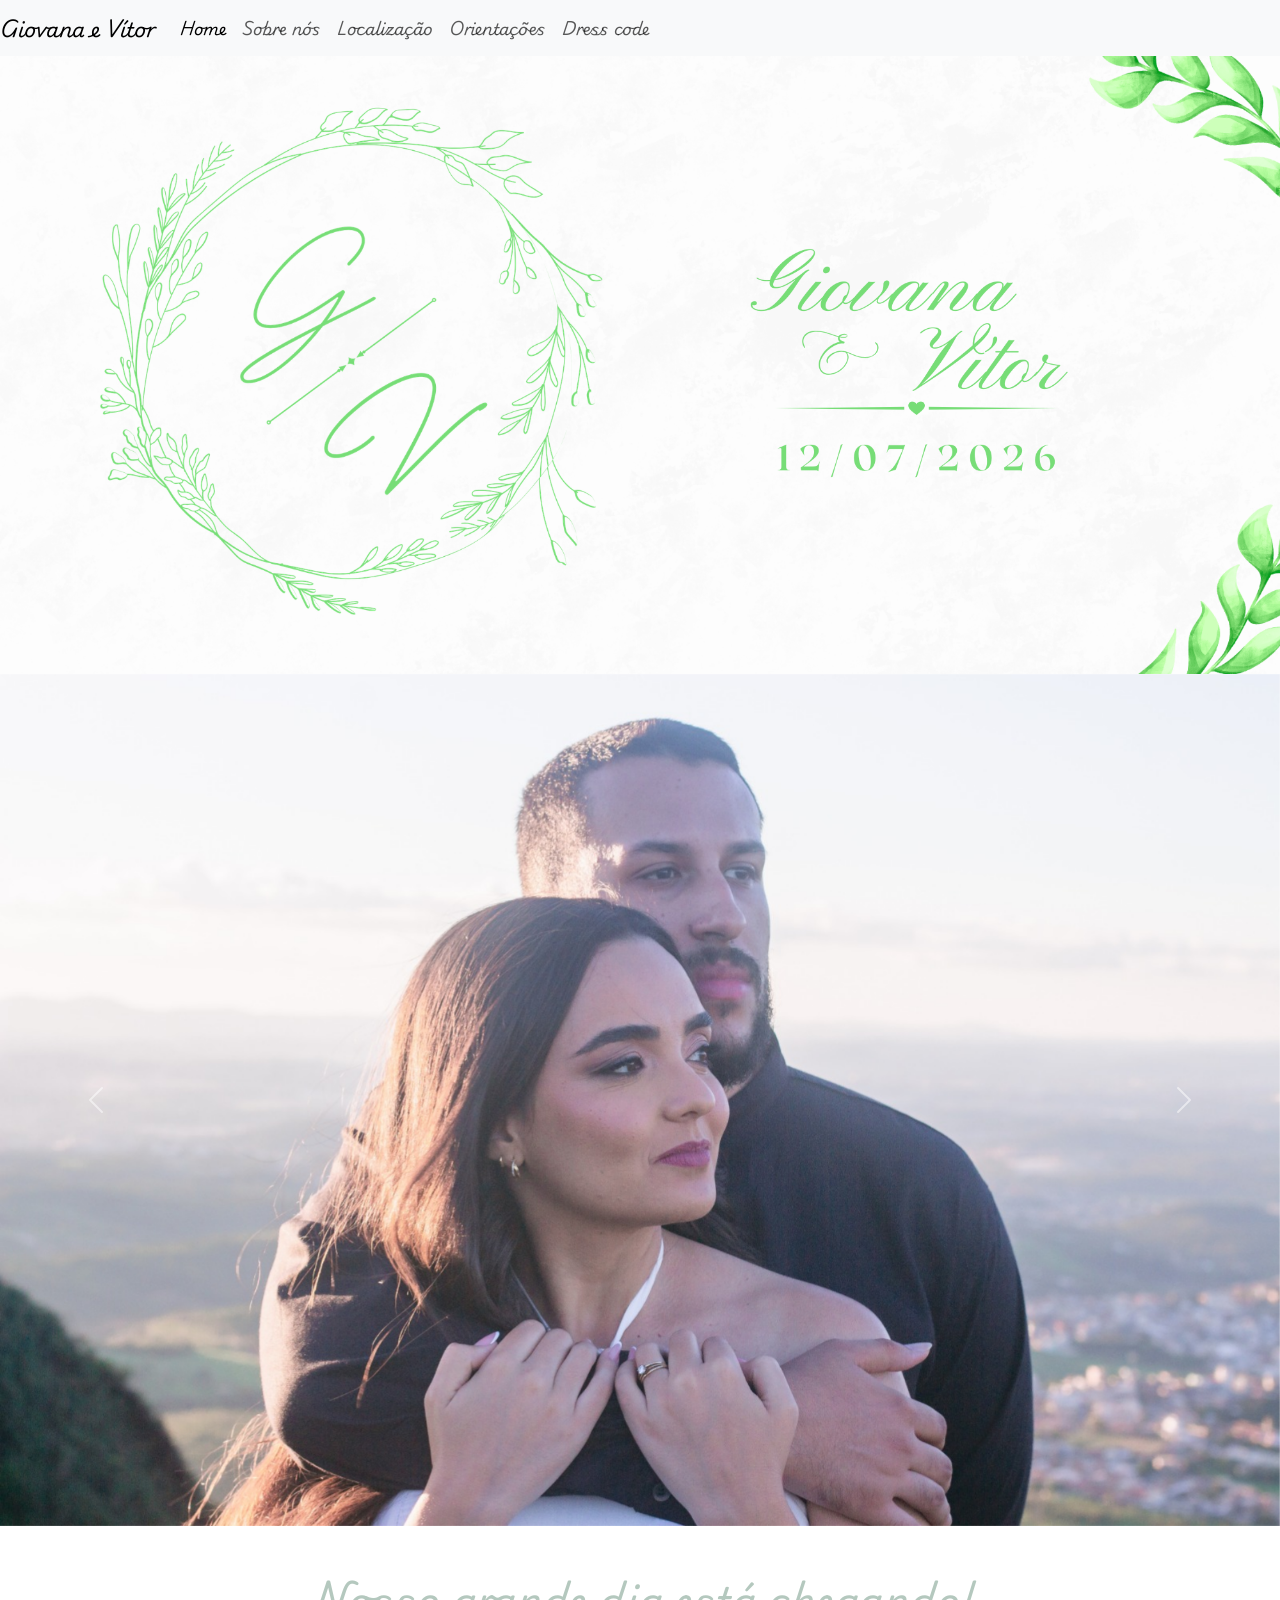
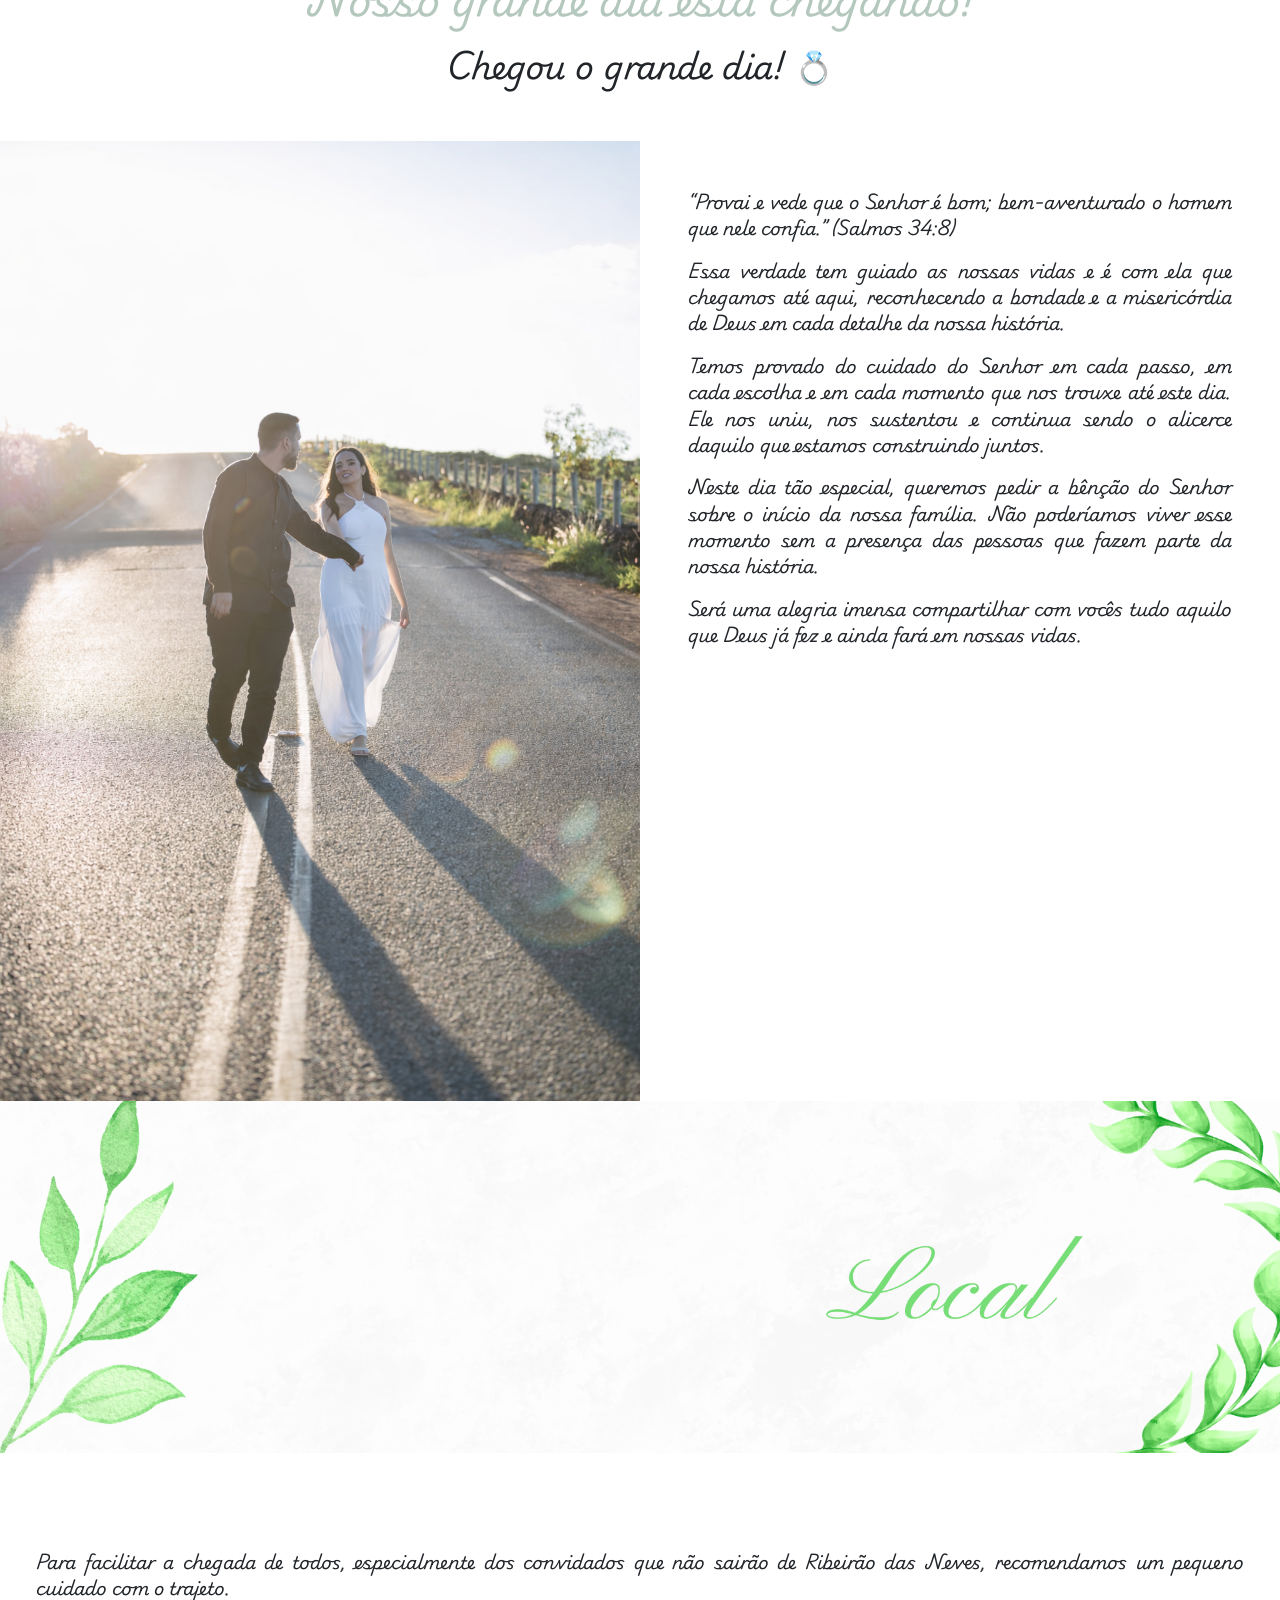
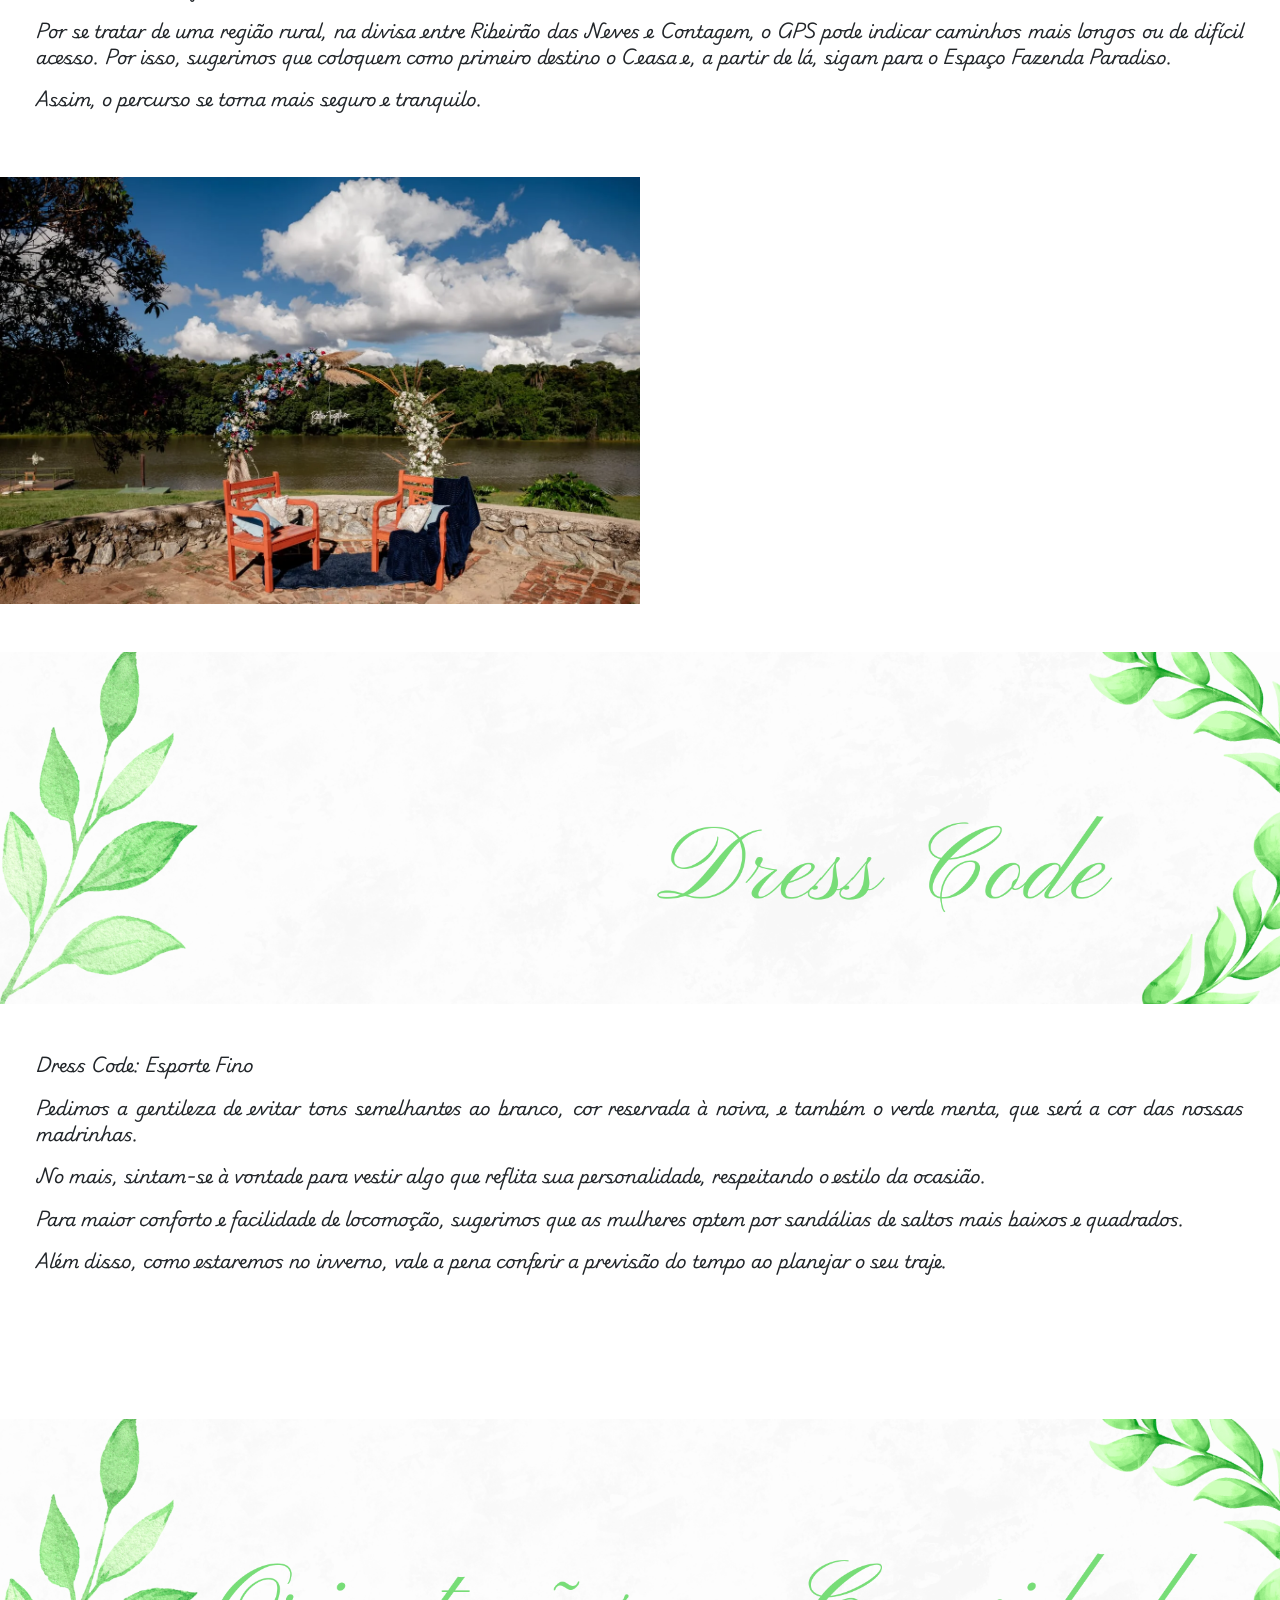
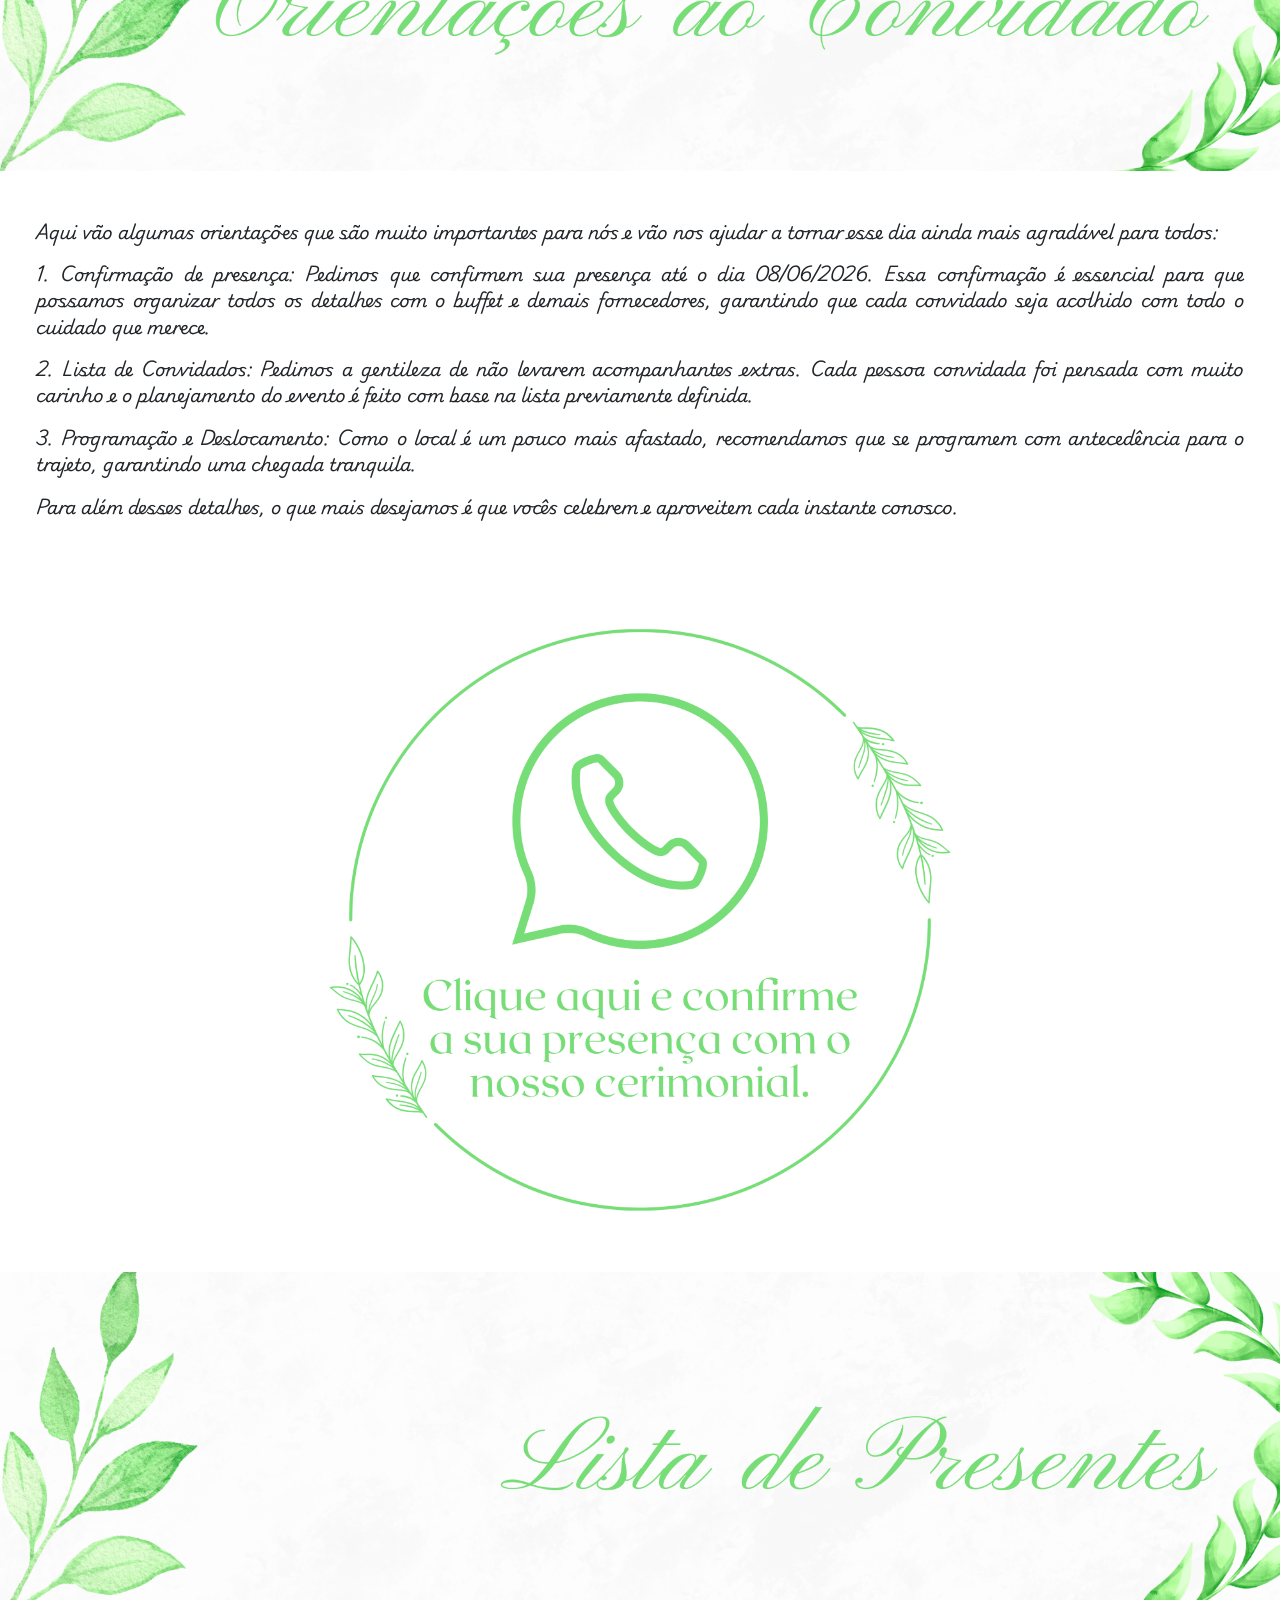
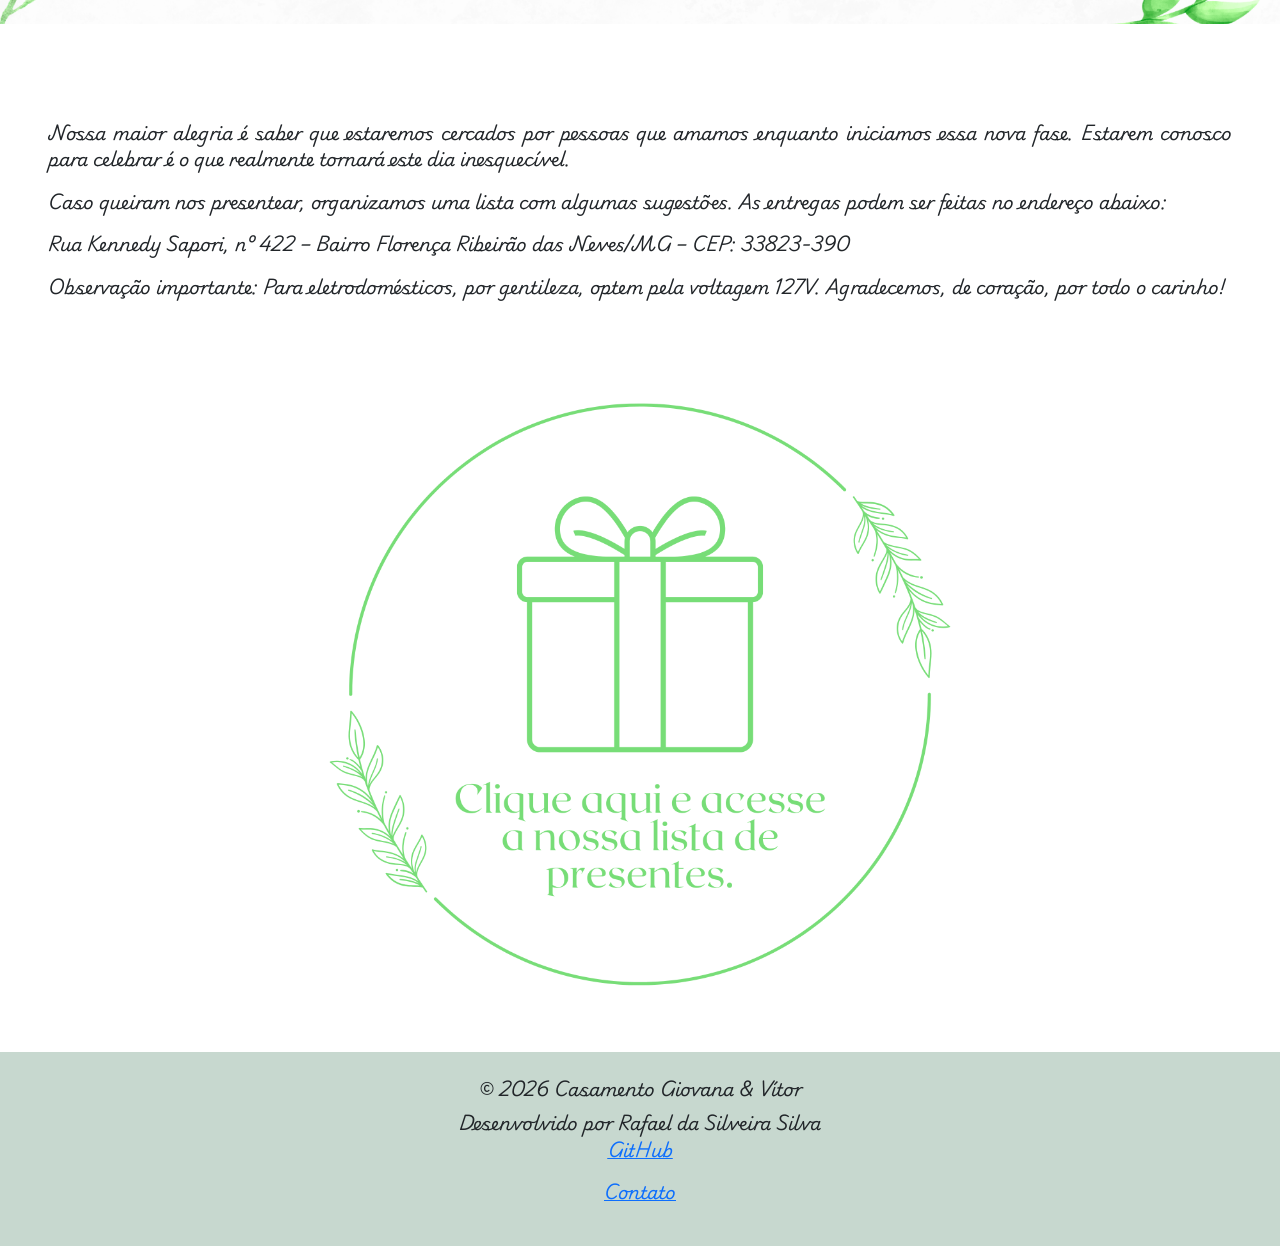
<file: index.html>
<!DOCTYPE html>
<html lang="en">
<head>
    <meta charset="UTF-8">
    <meta name="viewport" content="width=device-width, initial-scale=1.0">
    <link rel="stylesheet" href="https://cdnjs.cloudflare.com/ajax/libs/twitter-bootstrap/5.3.8/css/bootstrap.min.css" integrity="sha512-2bBQCjcnw658Lho4nlXJcc6WkV/UxpE/sAokbXPxQNGqmNdQrWqtw26Ns9kFF/yG792pKR1Sx8/Y1Lf1XN4GKA==" crossorigin="anonymous" referrerpolicy="no-referrer" />
    <script src="https://cdnjs.cloudflare.com/ajax/libs/twitter-bootstrap/5.3.8/js/bootstrap.min.js" integrity="sha512-nKXmKvJyiGQy343jatQlzDprflyB5c+tKCzGP3Uq67v+lmzfnZUi/ZT+fc6ITZfSC5HhaBKUIvr/nTLCV+7F+Q==" crossorigin="anonymous" referrerpolicy="no-referrer"></script>
    <link rel="stylesheet" href="estilo/style.css">
    <link rel="preconnect" href="https://fonts.googleapis.com">
    <link rel="preconnect" href="https://fonts.gstatic.com" crossorigin>
    <link href="https://fonts.googleapis.com/css2?family=Playwrite+DK+Uloopet:wght@100..400&display=swap" rel="stylesheet">

    <title>Casamento Giovana e Vítor</title>

</head>
<body>

    <!-- NAVBAR -->
        <nav class="navbar navbar-expand-lg bg-body-tertiary sticky-top">
            <div class="container-fluid p-0">
                    <a class="navbar-brand" href="#">Giovana e Vítor</a>
                    <button class="navbar-toggler" type="button" data-bs-toggle="collapse" data-bs-target="#navbarNav" aria-controls="navbarNav" aria-expanded="false" aria-label="Toggle navigation">
                        <span class="navbar-toggler-icon"></span>
                    </button>
                    <div class="collapse navbar-collapse" id="navbarNav">
                        <ul class="navbar-nav">
                            <li class="nav-item">
                                <a class="nav-link active" aria-current="page" href="#">Home</a>
                            </li>
                            <li class="nav-item">
                                <a class="nav-link" href="#textoInicial">Sobre nós</a>
                            </li>
                            <li class="nav-item">
                                <a class="nav-link" href="#localizacao">Localização</a>
                            </li>
                            <li class="nav-item">
                                <a class="nav-link" href="#orientacao">Orientações</a>
                            </li>
                            <li class="nav-item">
                                <a class="nav-link" href="#dresscode">Dress code</a>
                            </li>
                        </ul>
                    </div>
            </div>
        </nav>

        <!-- IMAGEM QUE CONFERE "TÍTULO AO SITE" -->

         <div class="container-fluid p-0">

            <div class="row g-0 ">

                <div class="col-sm-12">
                    <!-- IMAGEM TITULO ANTES NAVBAR -->
                     <img src="estilo/fotosDivs/imagemInicial.png" alt="" class="img-fluid w-100">
                </div>

            </div>
        </div>


        <!-- CARROSSEL -->

        <div class="container-fluid p-0">

            

            <div class="row g-0">

                <div class="col-12 p-0">

                    <div id="carouselExampleAutoplaying" class="carousel slide p-0 g-0 w-100" data-bs-ride="carousel">
                        <div class="carousel-inner">
                            <div class="carousel-item active">
                                <img src="estilo/fotosCarrossel/fotoCarrossel1.jpeg" class="d-block w-100" alt="...">
                            </div>
                            <div class="carousel-item">
                                <img src="estilo/fotosCarrossel/fotoCarrossel2.jpeg" class="d-block w-100" alt="...">
                            </div>
                            <div class="carousel-item">
                                <img src="estilo/fotosCarrossel/fotoCarrossel3.jpeg" class="d-block w-100" alt="...">
                            </div>
                            <div class="carousel-item">
                                <img src="estilo/fotosCarrossel/fotoCarrossel4.jpeg" class="d-block w-100" alt="...">
                            </div>
                            <div class="carousel-item">
                                <img src="estilo/fotosCarrossel/fotoCarrossel5.jpeg" class="d-block w-100" alt="...">
                            </div>
                            
                        </div>
                    
                
                

      

            

                        <button class="carousel-control-prev" type="button" data-bs-target="#carouselExampleAutoplaying" data-bs-slide="prev">
                            <span class="carousel-control-prev-icon" aria-hidden="true"></span>
                            <span class="visually-hidden">Previous</span>
                        </button>
                        <button class="carousel-control-next" type="button" data-bs-target="#carouselExampleAutoplaying" data-bs-slide="next">
                            <span class="carousel-control-next-icon" aria-hidden="true"></span>
                            <span class="visually-hidden">Next</span>
                        </button>
                    </div>
                </div>
            </div>

        </div>

        
        <!-- CONTAGEM REGRESSIVA -->

        <div class="container-fluid my-5 p-0">

            <div class="row justify-content-center g-0">

                <div class="col-sm-12 text-center">

                    <h1 class="mb-4">Nosso grande dia está chegando!</h1>

                        <div class="d-flex justify-content-center gap-4 flex-wrap">

                            <div class="contador-box">
                                <span id="dias">0</span>
                                <p style="color: black;">Dias</p>
                            </div>

                            <div class="contador-box">
                                <span id="horas">0</span>
                                <p style="color: black;">Horas</p>
                            </div>

                            <div class="contador-box">
                                <span id="minutos">0</span>
                                <p style="color: black;">Min</p>
                            </div>

                            <div class="contador-box">
                                <span id="segundos">0</span>
                                <p style="color: black;">Seg</p>
                            </div>

                        </div>

                </div>

            </div>

        </div>



        <!-- SOBRE NÓS -->

        <div class="container-fluid p-0">

            <div class="row g-0">

                    <div class="col-sm-6 p-0">
                        <img id="textoInicial" src="estilo/fotosDivs/fotoDiv1.png" alt="" class="img-fluid w-100">
                    </div>
                    <div class="col-sm-6 p-5">

        
                        <p class=" justificar">“Provai e vede que o Senhor é bom; bem-aventurado o homem que nele confia.” (Salmos 34:8)</p>
                        <p class=" justificar">Essa verdade tem guiado as nossas vidas e é com ela que chegamos até aqui, reconhecendo a bondade e a misericórdia de Deus em cada detalhe da nossa história.</p>
                        <p class=" justificar">Temos provado do cuidado do Senhor em cada passo, em cada escolha e em cada momento que nos trouxe até este dia. Ele nos uniu, nos sustentou e continua sendo o alicerce daquilo que estamos construindo juntos.</p>
                        <p class=" justificar">Neste dia tão especial, queremos pedir a bênção do Senhor sobre o início da nossa família. Não poderíamos viver esse momento sem a presença das pessoas que fazem parte da nossa história.</p>
                        <p class=" justificar">Será uma alegria imensa compartilhar com vocês tudo aquilo que Deus já fez e ainda fará em nossas vidas.</p>



                        
                    </div>

            </div>

        </div>


        <!-- LOCALIZAÇÃO -->

        <div class="container-fluid p-0" id="localizacao">

            

            <div class="row g-0">

                <div class="col-sm-12 mb-5 p-0">
                    <img src="estilo/fotosDivs/tituloLocal.png" alt="" class="img-fluid ">
                </div>
            </div>

            <div class="row">

                <div class="col-sm-12 p-5">
                    <p class="justificar">Para facilitar a chegada de todos, especialmente dos convidados que não sairão de Ribeirão das Neves, recomendamos um pequeno cuidado com o trajeto.</p>
                    <p class="justificar">Por se tratar de uma região rural, na divisa entre Ribeirão das Neves e Contagem, o GPS pode indicar caminhos mais longos ou de difícil acesso. Por isso, <b>sugerimos que coloquem como primeiro destino o Ceasa e, a partir de lá, sigam para o Espaço Fazenda Paradiso</b>.</p>
                    <p class="justificar">Assim, o percurso se torna mais seguro e tranquilo.</p>

                </div>


            </div>

        

            <div class="row g-0">

                <div class="col-sm-6">

                    <!-- IMAGEM PARADISO -->
                     <img src="estilo/fotosDivs/imagemLocal.webp" alt="" class="img-fluid w-100 imagemLocal">

                </div>

                <div class="col-sm-6">

                    <iframe src="https://www.google.com/maps/embed?pb=!1m18!1m12!1m3!1d3753.1445216379702!2d-44.098021699999975!3d-19.833836999999995!2m3!1f0!2f0!3f0!3m2!1i1024!2i768!4f13.1!3m3!1m2!1s0xa6957cc29f1f67%3A0x3dbdab1030411778!2sEspa%C3%A7o%20Fazenda%20Paradiso!5e0!3m2!1spt-BR!2sci!4v1774132315498!5m2!1spt-BR!2sci"  height="100%" style="border:0;" allowfullscreen="" loading="lazy" referrerpolicy="no-referrer-when-downgrade" class="w-100"></iframe>

                </div>

            </div>

        </div>

        <!-- DRESSCODE -->


        <div class="container-fluid mt-5 p-0" id="dresscode">

            <div class="row g-0">

                <div class="col-sm-12 p-0">

                    

                    <img src="estilo/fotosDivs/tituloDresscode.png" alt="" class="img-fluid">

                </div>


            </div>
            <div class="row">

                <div class="col-sm-12 p-5">

                    

                    <p class="justificar">Dress Code: Esporte Fino</p>
                    <p class="justificar">Pedimos a gentileza de <b>evitar tons semelhantes ao branco</b>, cor reservada à noiva, e também o <b>verde menta</b>, que será a cor das nossas madrinhas.</p>
                    <p class="justificar">No mais, sintam-se à vontade para vestir algo que reflita sua personalidade, respeitando o estilo da ocasião.</p> 
                    <p class="justificar">Para maior conforto e facilidade de locomoção, sugerimos que as mulheres optem por sandálias de saltos mais baixos e quadrados. </p>
                    <p class="justificar">Além disso, como estaremos no inverno, vale a pena conferir a previsão do tempo ao planejar o seu traje.</p>

                </div>

            </div>

        </div>   
        
       
        <!-- ORIENTAÇÕES CONVIDADOS -->

        <div class="container-fluid afastamentoOrientacoes p-0" id="orientacao" >


            <div class="row g-0">

                <div class="col-sm-12 p-0">
                    
                    <img src="estilo/fotosDivs/tituloConvidados.png" alt="" class="img-fluid">
                
                </div>

            </div>

              <div class="row">

                <div class="col-sm-12 p-5">
                    
                    <P class="justificar">Aqui vão algumas orientações que são muito importantes para nós e vão nos ajudar a tornar esse dia ainda mais agradável para todos:</p>
                    <p class="justificar">1. <b>Confirmação de presença:</b> Pedimos que confirmem sua presença até o dia <b>08/06/2026.</b> Essa confirmação é essencial para que possamos organizar todos os detalhes com o buffet e demais fornecedores, garantindo que cada convidado seja acolhido com todo o cuidado que merece.</p>
                    <p class="justificar">2. <b>Lista de Convidados:</b> Pedimos a gentileza de não levarem acompanhantes extras. Cada pessoa convidada foi pensada com muito carinho e o planejamento do evento é feito com base na lista previamente definida.</p>
                    <p class="justificar">3. <b>Programação e Deslocamento:</b> Como o local é um pouco mais afastado, recomendamos que se programem com antecedência para o trajeto, garantindo uma chegada tranquila.</p>
                    <p class="justificar">Para além desses detalhes, o que mais desejamos é que vocês celebrem e aproveitem cada instante conosco.</p>

                </div>

            </div>
        </div>

        <div class="container-fluid p-0">


                <div class="row g-0">


                    <div class="col-sm-12 d-flex justify-content-center p-0">
                    
                        <a href="https://wa.me/553184648872?text=Olá!%20Tudo%20bem?%20Gostaria%20de%20confirmar%20a%20minha%20presença%20no%20casamento%20de%20Giovana%20e%20Vítor%20que%20irá%20ocorrer%20no%20dia%2012/07/2026"><img src="estilo/fotosDivs/imagemPresenca.png" alt="" class="img-fluid w-50 d-block mx-auto"></a>
                    
                    

                    </div>
    
                </div>

        </div>

        <div class="container-fluid p-0 mt-5">

            <div class="row g-0">

                <div class="col-sm-12 p-0"> 
                    <img src="estilo/fotosDivs/tituloPresentes.png" alt="" class="img-fluid">
                </div>

            </div>

            <div class="row g-0">

                <div class="col-sm-12 mt-5 p-5">

                    <p class="justificar">Nossa maior alegria é saber que estaremos cercados por pessoas que amamos enquanto iniciamos essa nova fase. Estarem conosco para celebrar é o que realmente tornará este dia inesquecível.</p>
                    <p class="justificar">Caso queiram nos presentear, organizamos uma lista com algumas sugestões. As entregas podem ser feitas no endereço abaixo:</p>
                    <p class="justificar"> <b>Rua Kennedy Sapori, nº 422 – Bairro Florença Ribeirão das Neves/MG – CEP: 33823-390</b></p>
                    <p class="justificar"><b>Observação importante:</b> Para eletrodomésticos, por gentileza, optem pela voltagem <b>127V.</b> Agradecemos, de coração, por todo o carinho!</p>

                </div>


            </div>

            <div class="row g-0">

                <div class="col-sm-12 d-flex justify-content-center p-0 ">

                    <a href="https://casamento-yhex.listaideal.com.br/pt" ><img src="estilo/fotosDivs/imagemPresentes.png" alt="" class="img-fluid w-50 d-block mx-auto"></a>

                </div>

            </div>

        </div>

        <!-- FOOTER -->

        <footer class=" mt-5 py-4">
            <div class="container text-center">

                <p class="mb-2">
                    © 2026 Casamento Giovana & Vítor
                </p>

                <p class="mb-0">
                    Desenvolvido por <strong>Rafael da Silveira Silva</strong>
                </p>

                <p><a href="https://github.com/rafaelSilveiraSilva"> <u>GitHub</u></a></p>

                <p><a href="https://wa.me/5531998322278?text=Olá!%20Gostaria%20de%20montar%20um%20site.">Contato</a></p>

            </div>
        </footer>





    

    
        <script>
            
            const dataAlvo = new Date("2026-7-12 18:00:00").getTime();

            function atualizarContador() {
                const agora = new Date().getTime();
                const diff = dataAlvo - agora;

                if (diff <= 0) {
                    document.querySelector(".d-flex").innerHTML = "<h2>Chegou o grande dia! 💍</h2>";
                    return;
                }

                const dias = Math.floor(diff / (1000 * 60 * 60 * 24));
                const horas = Math.floor((diff / (1000 * 60 * 60)) % 24);
                const minutos = Math.floor((diff / (1000 * 60)) % 60);
                const segundos = Math.floor((diff / 1000) % 60);

                document.getElementById("dias").innerText = dias;
                document.getElementById("horas").innerText = horas;
                document.getElementById("minutos").innerText = minutos;
                document.getElementById("segundos").innerText = segundos;
            }

            setInterval(atualizarContador, 1000);
        </script>      













    
</body>
</html>
</file>
<file: estilo/style.css>
/* 1. CONFIGURAÇÕES GERAIS */
body {
    font-family: "Playwrite DK Uloopet", cursive;
    margin: 0;
    padding: 0;
    overflow-x: hidden; 
    width: 100%;
}

/* 2. CARROSSEL (Ajustado para não cortar) */
.carousel-inner {
    width: 100%;
}

.carousel-item img {
    width: 100%;
    height: auto; /* Deixa a imagem definir a altura pela proporção dela */
    display: block;
}

/* 3. MARGENS E AFASTAMENTOS (Convertidos para px para maior precisão) */
.afastamentoCarrossel { margin-top: 50px; }
.afastamentoSobrenos { margin-top: 80px; }
.afastamentoLocalizacao { margin-top: 80px; }
.afastamentoDresscode { margin-top: 70px; }
.afastamentoOrientacoes { margin-top: 80px; }
.afastamentoPresentes { margin-top: 80px; }

.imagemLocal {
    padding: 0;
    margin: 0;
}

/* 4. TIPOGRAFIA E TEXTO */
p {
    font-size: 1.1rem; /* Use rem para melhor leitura */
}

.justificar {
    text-align: justify;
}

h1 {
    color: #B4C8BE;
}

/* 5. CONTADOR */
.contador-box {
    background: #C7D8CF;
    color: black;
    padding: 20px;
    border-radius: 15px;
    width: 100px;
    text-align: center;
    box-shadow: 0 10px 20px rgba(0,0,0,0.2);
    transition: 0.3s;
}

.contador-box:hover {
    transform: scale(1.1);
}

.contador-box span {
    font-size: 2rem;
    font-weight: bold;
    display: block;
}

.contador-box p {
    margin: 0;
    font-size: 0.9rem;
    color: #555; /* Corrigido para aparecer melhor no fundo claro */
}

/* 6. RESPONSIVIDADE */
@media (max-width: 576px) {
    .contador-box {
        width: 70px;
        padding: 15px;
    }

    .contador-box span {
        font-size: 1.5rem;
    }
    
    /* Margens menores no celular para não ficar muito vazio */
    .afastamentoCarrossel, .afastamentoSobrenos { margin-top: 40px; }
}

footer{
    background-color:  #C7D8CF; ;
}
</file>
